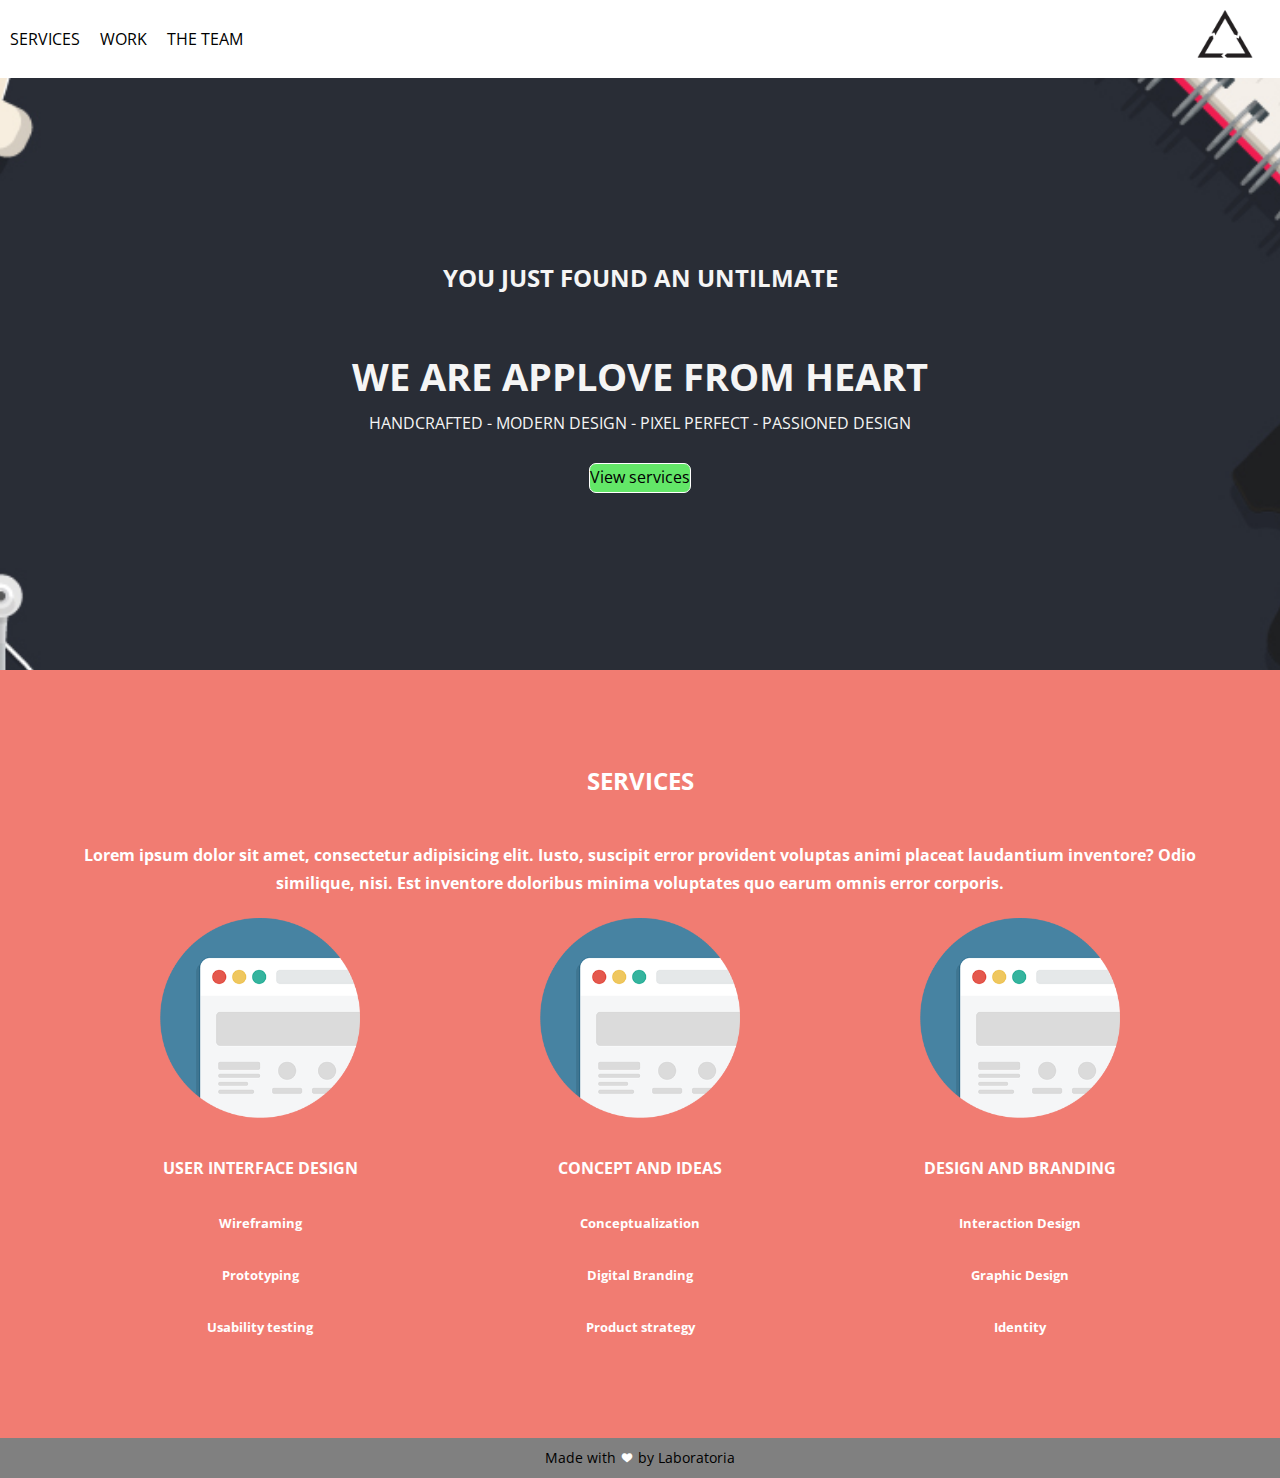
<file: index.html>
<!DOCTYPE html>
<html lang="en">
<head>
	<meta charset="UTF-8">
	<title>AppLove with Flexbox</title>
	<!-- Importa fontAwesome -->
	<link rel="stylesheet" type="text/css" href="assets/fonts/style.css">
	<link rel="shortcut icon" type="image/x-icon" href="assets/images/app.ico">

	
	<!-- Importa la fuente del proyecto (Open Sans de Google Fonts (https://fonts.google.com) -->
	
	<link rel="stylesheet" type="text/css" href="css/common.css"><!-- Enlaza tu CSS reutilizable aquí (common.css) -->
	
	<link rel="stylesheet" type="text/css" href="css/main.css"><!-- Enlaza tu CSS del proyecto aquí -->
	
</head>
<body>
<!--=========================
=            NAV            =
==========================-->
	<nav class="menu flex-container">
		<a href="#" class="text-uppercase link">Services</a>
		<a href="#" class="text-uppercase link">Work</a>
		<a href="#" class="text-uppercase link">The team</a>
		<div class="logo-container">
			<img src="assets/images/logo-r.png" class="logo" alt="Logo" width="70">
		</div>
	</nav>
<!--====  End of NAV  ====-->

	<!--========================================
	=            applove from heart            =
	=========================================-->
	<section id="home" class="flex-container">
		<h2>YOU JUST FOUND AN UNTILMATE</h2>
		<h1 class="text-uppercase text-home mb-0">we are applove from heart</h1>
		<p class="text-uppercase mt-0">
			HANDCRAFTED - MODERN DESIGN - PIXEL PERFECT - PASSIONED DESIGN
		</p>
		<a href="#services" class="btn-home">View services</a>
	</section>
<!--====  End of applove from heart  ====-->

<!--=====================================
=            Section SERVICES          =
======================================-->
	<section id="services" class="flex-container">
		<h2 class="text-uppercase text-services at-0">
			Services
		</h2>
		<h4>
			Lorem ipsum dolor sit amet, consectetur adipisicing elit. Iusto, suscipit error provident voluptas animi placeat laudantium inventore? Odio similique, nisi. Est inventore doloribus minima voluptates quo earum omnis error corporis.
		</h4>
		<div class="box-services">
			<img src="assets/images/website.png" alt="website" width="200">
			<h5 class="mb-0">USER INTERFACE DESIGN</h5>
			<h6 class="m-0">Wireframing</h6>
			<h6 class="m-0">Prototyping</h6>
			<h6 class="m-0">Usability testing</h6>
		</div>
		<div class="box-services">
			<img src="assets/images/website.png" alt="website" width="200">
			<h5 class="mb-0">CONCEPT AND IDEAS</h5>
			<h6 class="m-0">Conceptualization</h6>
			<h6 class="m-0">Digital Branding</h6>
			<h6 class="m-0">Product strategy</h6>
		</div>
		<div class="box-services">
			<img src="assets/images/website.png" alt="website" width="200">
			<h5 class="mb-0">DESIGN AND BRANDING</h5>
			<h6 class="m-0">Interaction Design</h6>
			<h6 class="m-0">Graphic Design</h6>
			<h6 class="m-0">Identity</h6>
		</div>
	</section>
	<footer>
		<p class="text-footer">Made with </p>  <span class="icon-heart"> </span> <p class="text-footer"> by Laboratoria</p>
		          
	</footer>

<!--====  End of Section comment  ====-->

	<!-- Enlaza tu JS del proyecto aquí -->
</body>
</html>
</file>
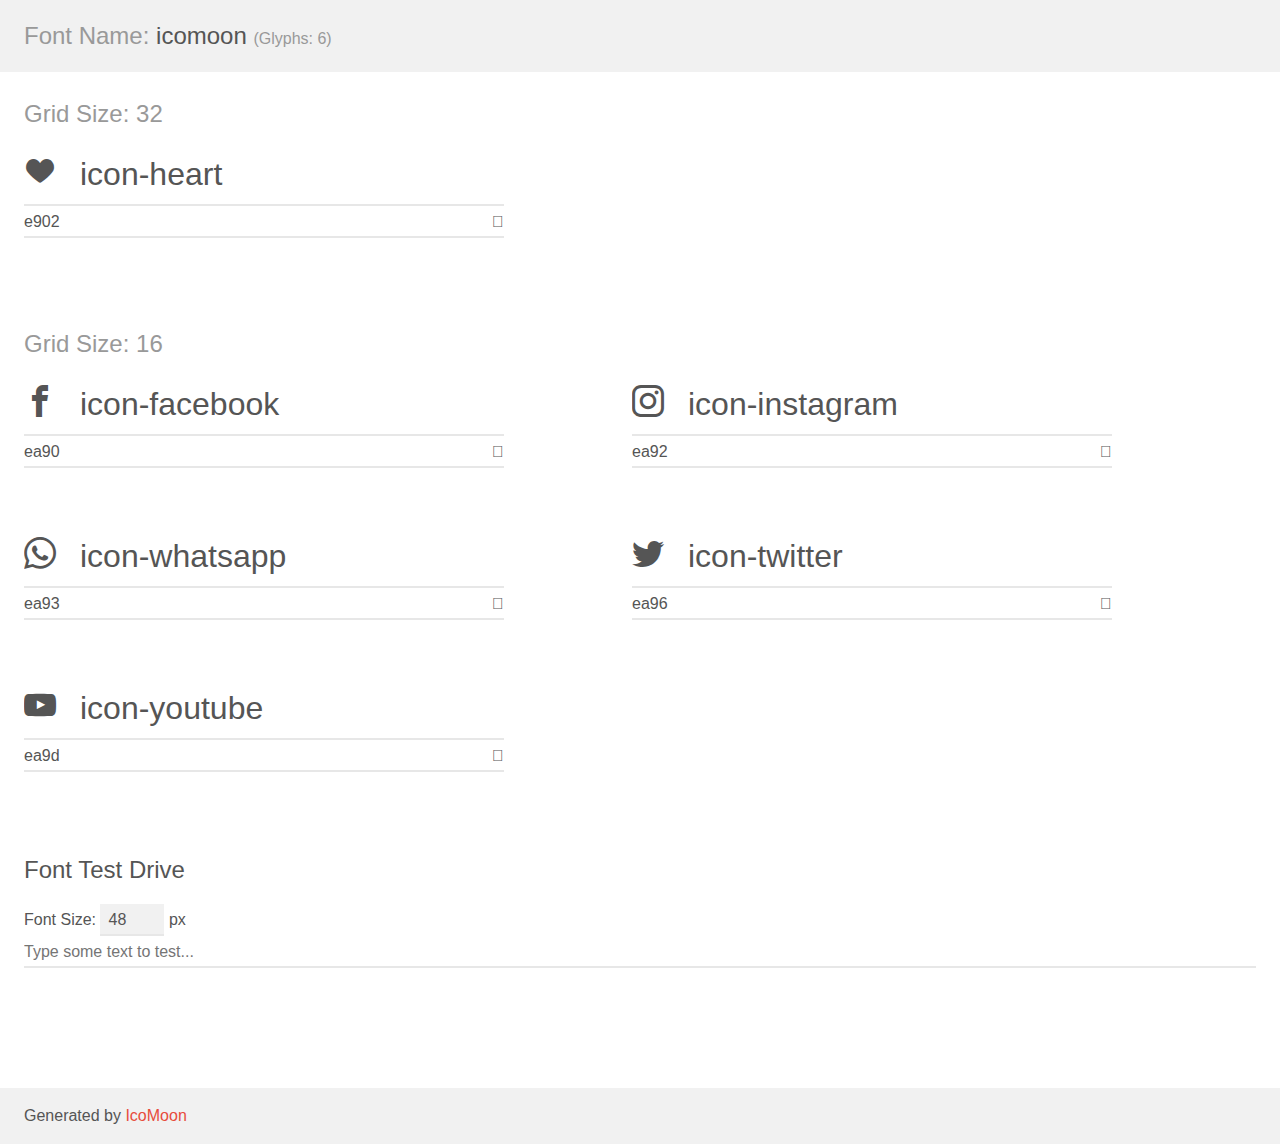
<file: assets/fonts/demo.html>
<!doctype html>
<html>
<head>
    <meta charset="utf-8">
    <title>IcoMoon Demo</title>
    <meta name="description" content="An Icon Font Generated By IcoMoon.io">
    <meta name="viewport" content="width=device-width, initial-scale=1">
    <link rel="stylesheet" href="demo-files/demo.css">
    <link rel="stylesheet" href="style.css"></head>
<body>
    <div class="bgc1 clearfix">
        <h1 class="mhmm mvm"><span class="fgc1">Font Name:</span> icomoon <small class="fgc1">(Glyphs:&nbsp;6)</small></h1>
    </div>
    <div class="clearfix mhl ptl">
        <h1 class="mvm mtn fgc1">Grid Size: 32</h1>
        <div class="glyph fs1">
            <div class="clearfix bshadow0 pbs">
                <span class="icon-heart">
                
                </span>
                <span class="mls"> icon-heart</span>
            </div>
            <fieldset class="fs0 size1of1 clearfix hidden-false">
                <input type="text" readonly value="e902" class="unit size1of2" />
                <input type="text" maxlength="1" readonly value="&#xe902;" class="unitRight size1of2 talign-right" />
            </fieldset>
            <div class="fs0 bshadow0 clearfix hidden-true">
                <span class="unit pvs fgc1">liga: </span>
                <input type="text" readonly value="" class="liga unitRight" />
            </div>
        </div>
    </div>
    <div class="clearfix mhl ptl">
        <h1 class="mvm mtn fgc1">Grid Size: 16</h1>
        <div class="glyph fs2">
            <div class="clearfix bshadow0 pbs">
                <span class="icon-facebook">
                
                </span>
                <span class="mls"> icon-facebook</span>
            </div>
            <fieldset class="fs0 size1of1 clearfix hidden-false">
                <input type="text" readonly value="ea90" class="unit size1of2" />
                <input type="text" maxlength="1" readonly value="&#xea90;" class="unitRight size1of2 talign-right" />
            </fieldset>
            <div class="fs0 bshadow0 clearfix hidden-true">
                <span class="unit pvs fgc1">liga: </span>
                <input type="text" readonly value="facebook, brand10" class="liga unitRight" />
            </div>
        </div>
        <div class="glyph fs2">
            <div class="clearfix bshadow0 pbs">
                <span class="icon-instagram">
                
                </span>
                <span class="mls"> icon-instagram</span>
            </div>
            <fieldset class="fs0 size1of1 clearfix hidden-false">
                <input type="text" readonly value="ea92" class="unit size1of2" />
                <input type="text" maxlength="1" readonly value="&#xea92;" class="unitRight size1of2 talign-right" />
            </fieldset>
            <div class="fs0 bshadow0 clearfix hidden-true">
                <span class="unit pvs fgc1">liga: </span>
                <input type="text" readonly value="instagram, brand12" class="liga unitRight" />
            </div>
        </div>
        <div class="glyph fs2">
            <div class="clearfix bshadow0 pbs">
                <span class="icon-whatsapp">
                
                </span>
                <span class="mls"> icon-whatsapp</span>
            </div>
            <fieldset class="fs0 size1of1 clearfix hidden-false">
                <input type="text" readonly value="ea93" class="unit size1of2" />
                <input type="text" maxlength="1" readonly value="&#xea93;" class="unitRight size1of2 talign-right" />
            </fieldset>
            <div class="fs0 bshadow0 clearfix hidden-true">
                <span class="unit pvs fgc1">liga: </span>
                <input type="text" readonly value="whatsapp, brand13" class="liga unitRight" />
            </div>
        </div>
        <div class="glyph fs2">
            <div class="clearfix bshadow0 pbs">
                <span class="icon-twitter">
                
                </span>
                <span class="mls"> icon-twitter</span>
            </div>
            <fieldset class="fs0 size1of1 clearfix hidden-false">
                <input type="text" readonly value="ea96" class="unit size1of2" />
                <input type="text" maxlength="1" readonly value="&#xea96;" class="unitRight size1of2 talign-right" />
            </fieldset>
            <div class="fs0 bshadow0 clearfix hidden-true">
                <span class="unit pvs fgc1">liga: </span>
                <input type="text" readonly value="twitter, brand16" class="liga unitRight" />
            </div>
        </div>
        <div class="glyph fs2">
            <div class="clearfix bshadow0 pbs">
                <span class="icon-youtube">
                
                </span>
                <span class="mls"> icon-youtube</span>
            </div>
            <fieldset class="fs0 size1of1 clearfix hidden-false">
                <input type="text" readonly value="ea9d" class="unit size1of2" />
                <input type="text" maxlength="1" readonly value="&#xea9d;" class="unitRight size1of2 talign-right" />
            </fieldset>
            <div class="fs0 bshadow0 clearfix hidden-true">
                <span class="unit pvs fgc1">liga: </span>
                <input type="text" readonly value="youtube, brand21" class="liga unitRight" />
            </div>
        </div>
    </div>

    <!--[if gt IE 8]><!-->
    <div class="mhl clearfix mbl">
        <h1>Font Test Drive</h1>
        <label>
            Font Size: <input id="fontSize" type="number" class="textbox0 mbm"
            min="8" value="48" />
            px
        </label>
        <input id="testText" type="text" class="phl size1of1 mvl"
        placeholder="Type some text to test..." value=""/>
        <div id="testDrive" class="icon-">&nbsp;
        </div>
    </div>
    <!--<![endif]-->
    <div class="bgc1 clearfix">
        <p class="mhl">Generated by <a href="https://icomoon.io/app">IcoMoon</a></p>
    </div>

    <script src="demo-files/demo.js"></script>
</body>
</html>
</file>
<file: assets/fonts/style.css>
@font-face {
  font-family: 'icomoon';
  src:  url('fonts/icomoon.eot?p1503w');
  src:  url('fonts/icomoon.eot?p1503w#iefix') format('embedded-opentype'),
    url('fonts/icomoon.ttf?p1503w') format('truetype'),
    url('fonts/icomoon.woff?p1503w') format('woff'),
    url('fonts/icomoon.svg?p1503w#icomoon') format('svg');
  font-weight: normal;
  font-style: normal;
}

[class^="icon-"], [class*=" icon-"] {
  /* use !important to prevent issues with browser extensions that change fonts */
  font-family: 'icomoon' !important;
  speak: none;
  font-style: normal;
  font-weight: normal;
  font-variant: normal;
  text-transform: none;
  line-height: 1;

  /* Better Font Rendering =========== */
  -webkit-font-smoothing: antialiased;
  -moz-osx-font-smoothing: grayscale;
}

.icon-heart:before {
  content: "\e902";
}
.icon-facebook:before {
  content: "\ea90";
}
.icon-instagram:before {
  content: "\ea92";
}
.icon-whatsapp:before {
  content: "\ea93";
}
.icon-twitter:before {
  content: "\ea96";
}
.icon-youtube:before {
  content: "\ea9d";
}
</file>
<file: css/common.css>
/*
 * Clases reutilizables para el proyecto
 * (Aquí pueden ir las clases de tu grid)
 */

.mb-0 {
  margin-bottom: 0;
}

.mt-0 {
  margin-top: 0;
}

.text-uppercase {
  text-transform: uppercase;
}
</file>
<file: css/main.css>
@import url('https://fonts.googleapis.com/css?family=Droid+Serif|Open+Sans');
*{
/*	outline: 1px solid red;
*/}
body {
	  margin: 0 auto;
	  font-size: 16px;
	  line-height: 1.71429;
	  background-color: #fff;
	  /* Enlaza la tipografia Open Sans */
	  font-family: 'Open Sans', sans-serif;
}
.flex-container{
	display: flex;
}
/*============================
=            Menú            =
============================*/
.menu{
	background-color: white;
	position: fixed;
	top: 0;
	left: 0;
	width: 100%;
}
a{
	text-decoration: none;
	margin: 10px;
	color: black;
	display: flex;
	align-items: center;
}
.menu.flex-container{
	justify-content: flex-start;
}
.logo-container{
	margin-left: auto;
	margin-right: 20px;
}
.flex-container .logo{
	width: 70px;
	height: 70px;
}
/*=====  End of Menú  ======*/

/*==============================
=            /*home            =
==============================*/
#home{
	height: 600px;
	margin-top: 70px;

	background-image: url(../assets/images/bg-home.jpg);
	background-position: center;
	background-size: cover;/***/
	background-attachment: fixed; /***/
	background-repeat: no-repeat; /***/

	justify-content: center;
	align-items: center;
	flex-direction: column;
	
	color: whitesmoke;
}
.text-home{
	font-size: 2.4em;
}
.btn-home{
	border: 1px solid white;
	background-color: #63e768;
	border-radius: 7px;
}
/*=====  End of /*home  ======*/


/*==============================================
=            Section SERVICES block            =
==============================================*/
#services{
	background-color: #F17C72;
	text-align: center;
	color: #fff;
	padding: 70px;
}
#services.flex-container{
	justify-content: space-around;
	flex-wrap: wrap;
}
.box-services{
	font-size: 1.2em;
	font-weight: bold;
}

/*=====  End of Section SERVICES block  ======*/
/*==============================
=            FOOTER            =
==============================*/
footer{
	background-color: gray;
	display: flex;
	justify-content: center;
	height: 40px;
	font-size: 18px;
}
.icon-heart{
	font-size: 10px;
	color: white;
	padding: 5px;
	display: flex;
	align-items: center;
	font-size: 12px;
}
.text-footer{
	display: flex;
	align-items: center;
	font-size: 14px;
}
/*=====  End of FOOTER  ======*/
</file>
<file: assets/fonts/demo-files/demo.css>
body {
  padding: 0;
  margin: 0;
  font-family: sans-serif;
  font-size: 1em;
  line-height: 1.5;
  color: #555;
  background: #fff;
}
h1 {
  font-size: 1.5em;
  font-weight: normal;
}
small {
  font-size: .66666667em;
}
a {
  color: #e74c3c;
  text-decoration: none;
}
a:hover, a:focus {
  box-shadow: 0 1px #e74c3c;
}
.bshadow0, input {
  box-shadow: inset 0 -2px #e7e7e7;
}
input:hover {
  box-shadow: inset 0 -2px #ccc;
}
input, fieldset {
  font-family: sans-serif;
  font-size: 1em;
  margin: 0;
  padding: 0;
  border: 0;
}
input {
  color: inherit;
  line-height: 1.5;
  height: 1.5em;
  padding: .25em 0;
}
input:focus {
  outline: none;
  box-shadow: inset 0 -2px #449fdb;
}
.glyph {
  font-size: 16px;
  width: 15em;
  padding-bottom: 1em;
  margin-right: 4em;
  margin-bottom: 1em;
  float: left;
  overflow: hidden;
}
.liga {
  width: 80%;
  width: calc(100% - 2.5em);
}
.talign-right {
  text-align: right;
}
.talign-center {
  text-align: center;
}
.bgc1 {
  background: #f1f1f1;
}
.fgc1 {
  color: #999;
}
.fgc0 {
  color: #000;
}
p {
  margin-top: 1em;
  margin-bottom: 1em;
}
.mvm {
  margin-top: .75em;
  margin-bottom: .75em;
}
.mtn {
  margin-top: 0;
}
.mtl, .mal {
  margin-top: 1.5em;
}
.mbl, .mal {
  margin-bottom: 1.5em;
}
.mal, .mhl {
  margin-left: 1.5em;
  margin-right: 1.5em;
}
.mhmm {
  margin-left: 1em;
  margin-right: 1em;
}
.mls {
  margin-left: .25em;
}
.ptl {
  padding-top: 1.5em;
}
.pbs, .pvs {
  padding-bottom: .25em;
}
.pvs, .pts {
  padding-top: .25em;
}
.unit {
  float: left;
}
.unitRight {
  float: right;
}
.size1of2 {
  width: 50%;
}
.size1of1 {
  width: 100%;
}
.clearfix:before, .clearfix:after {
  content: " ";
  display: table;
}
.clearfix:after {
  clear: both;
}
.hidden-true {
  display: none;
}
.textbox0 {
  width: 3em;
  background: #f1f1f1;
  padding: .25em .5em;
  line-height: 1.5;
  height: 1.5em;
}
#testDrive {
  display: block;
  padding-top: 24px;
  line-height: 1.5;
}
.fs0 {
  font-size: 16px;
}
.fs1 {
  font-size: 32px;
}
.fs2 {
  font-size: 32px;
}
</file>
